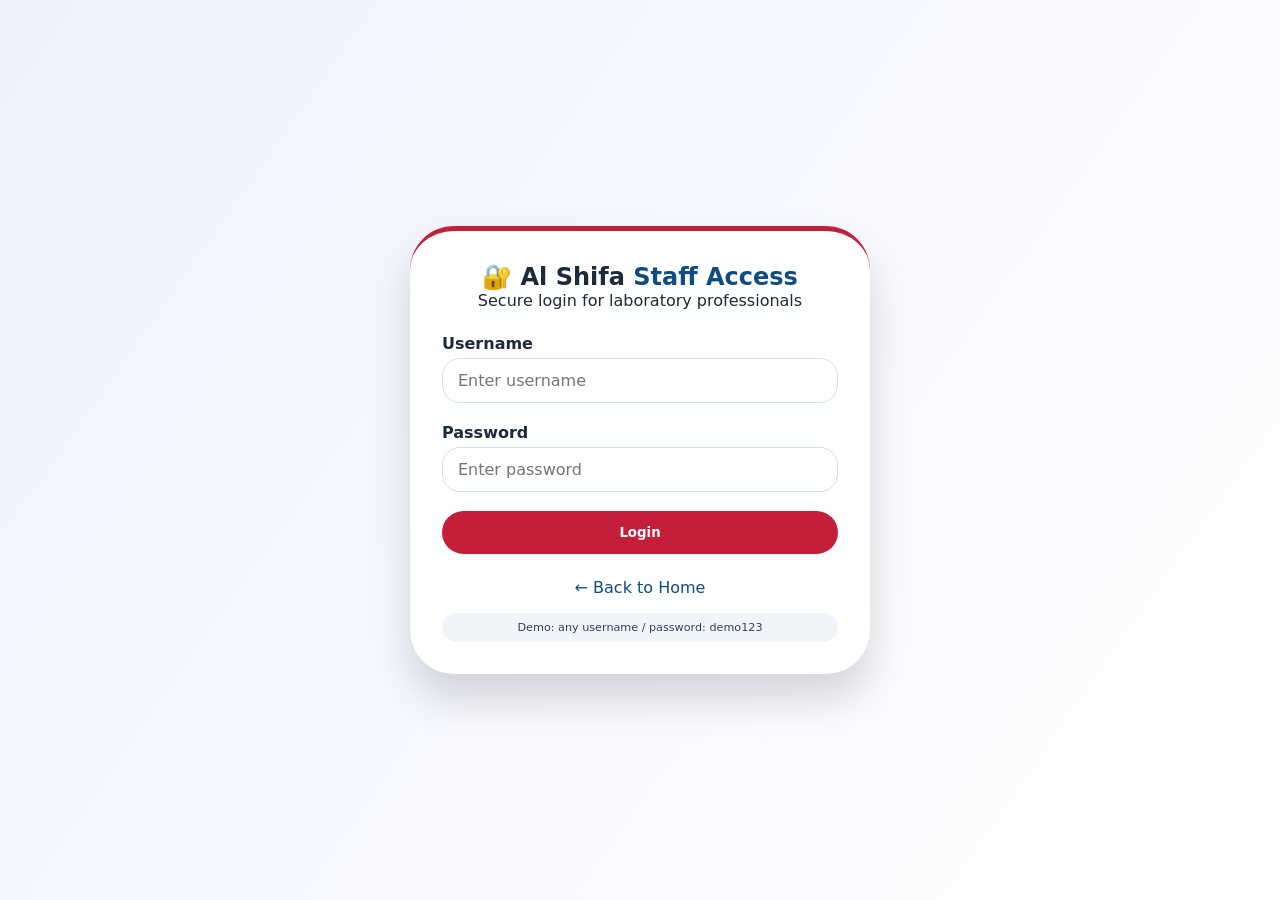
<file: login.html>
<!DOCTYPE html>
<html lang="en">
<head>
    <meta charset="UTF-8">
    <meta name="viewport" content="width=device-width, initial-scale=1.0">
    <title>Al Shifa - Staff Login</title>
    <link rel="stylesheet" href="style.css">
</head>
<body class="login-body">
    <div class="login-wrapper">
        <div class="login-card">
            <div class="login-header">
                <h2>🔐 Al Shifa <span class="blue-accent">Staff Access</span></h2>
                <p>Secure login for laboratory professionals</p>
            </div>
            <form id="staffLoginForm">
                <div class="form-group">
                    <label>Username</label>
                    <input type="text" id="loginUsername" placeholder="Enter username" required>
                </div>
                <div class="form-group">
                    <label>Password</label>
                    <input type="password" id="loginPassword" placeholder="Enter password" required>
                </div>
                <button type="submit" class="submit-btn full-width">Login</button>
                <div id="loginMessage" class="status-message"></div>
            </form>
            <p class="back-link"><a href="index.html">← Back to Home</a></p>
            <div class="demo-note">Demo: any username / password: demo123</div>
        </div>
    </div>
    <script src="script.js"></script>
</body>
</html>
</file>
<file: style.css>
* {
    margin: 0;
    padding: 0;
    box-sizing: border-box;
    font-family: 'Inter', system-ui, -apple-system, 'Segoe UI', Roboto, sans-serif;
}

body {
    background-color: #ffffff;
    color: #1e293b;
    transition: all 0.3s ease;
}

/* ========== DARK MODE - FULLY WORKING ========== */
body.dark-mode {
    background-color: #000000 !important;
    color: #e5e5e5 !important;
}

body.dark-mode .premium-header {
    background-color: #0a0a0a !important;
    border-bottom-color: #333333 !important;
}

body.dark-mode .slide-container,
body.dark-mode .form-container,
body.dark-mode .map-card,
body.dark-mode .login-card {
    background-color: #0a0a0a !important;
    border: 1px solid #333333 !important;
}

body.dark-mode .test-card {
    background-color: #111111 !important;
    border-color: #333333 !important;
}

body.dark-mode .hero-slide-section {
    background: #000000 !important;
}

body.dark-mode .gallery-section,
body.dark-mode .tests-pricing-section,
body.dark-mode .registration-section {
    background-color: #000000 !important;
}

body.dark-mode .premium-footer {
    background-color: #050505 !important;
    color: #9ca3af !important;
}

body.dark-mode input,
body.dark-mode textarea,
body.dark-mode select {
    background-color: #1a1a1a !important;
    border-color: #444444 !important;
    color: #e5e5e5 !important;
}

body.dark-mode input::placeholder,
body.dark-mode textarea::placeholder {
    color: #888888 !important;
}

body.dark-mode .tagline,
body.dark-mode .info-note,
body.dark-mode .map-address {
    color: #9ca3af !important;
}

body.dark-mode .test-card h4 {
    color: #60a5fa !important;
}

body.dark-mode .price-tag {
    color: #f87171 !important;
}

body.dark-mode label {
    color: #cbd5e1 !important;
}

body.dark-mode .lab-name {
    background: linear-gradient(135deg, #60a5fa 30%, #f87171 80%);
    background-clip: text;
    -webkit-background-clip: text;
    color: transparent;
}

body.dark-mode .nav-links a {
    color: #60a5fa !important;
}

body.dark-mode .nav-links a:hover {
    color: #f87171 !important;
}

body.dark-mode .dark-mode-btn {
    background: #60a5fa !important;
    color: #000000 !important;
}

body.dark-mode .dark-mode-btn:hover {
    background: #3b82f6 !important;
}

body.dark-mode .cta-button {
    background: #60a5fa !important;
}

body.dark-mode .cta-button:hover {
    background: #3b82f6 !important;
}

body.dark-mode .submit-btn {
    background: #f87171 !important;
}

body.dark-mode .submit-btn:hover {
    background: #ef4444 !important;
}

body.dark-mode .map-direction-btn {
    background: #60a5fa !important;
}

body.dark-mode .map-satellite-btn {
    background: #f87171 !important;
}

body.dark-mode .demo-note {
    background-color: #1a1a1a !important;
    color: #9ca3af !important;
}

body.dark-mode .equipment-popup {
    background: linear-gradient(135deg, #1e3a8a, #0f4c81) !important;
}

body.dark-mode .hover-popup-content-textonly {
    background: #1e3a8a !important;
}

/* Header */
.premium-header {
    display: flex;
    justify-content: space-between;
    align-items: center;
    padding: 1.2rem 5%;
    background: #ffffff;
    box-shadow: 0 10px 25px -5px rgba(0, 0, 0, 0.05);
    border-bottom: 2px solid rgba(15, 76, 129, 0.1);
    position: sticky;
    top: 0;
    z-index: 1000;
    flex-wrap: wrap;
}

.lab-name {
    font-size: 1.8rem;
    font-weight: 700;
    background: linear-gradient(135deg, #0f4c81 30%, #c41e3a 80%);
    background-clip: text;
    -webkit-background-clip: text;
    color: transparent;
}

.tagline {
    font-size: 0.85rem;
    color: #475569;
}

.nav-links {
    display: flex;
    align-items: center;
    gap: 1.5rem;
    flex-wrap: wrap;
}

.nav-links a {
    text-decoration: none;
    font-weight: 600;
    color: #0f4c81;
    transition: all 0.2s;
}

.nav-links a:hover {
    color: #c41e3a;
}

.dark-mode-btn {
    background: #0f4c81;
    border: none;
    padding: 8px 20px;
    border-radius: 40px;
    color: white;
    font-weight: 600;
    cursor: pointer;
    transition: all 0.2s;
}

.dark-mode-btn:hover {
    background: #1e3a8a;
    transform: scale(1.02);
}

/* Hero */
.hero-slide-section {
    padding: 3rem 5%;
    background: linear-gradient(120deg, #f0f9ff 0%, #ffffff 100%);
}

.slide-container {
    display: flex;
    align-items: center;
    gap: 3rem;
    flex-wrap: wrap;
    background: white;
    border-radius: 32px;
    padding: 2rem;
    box-shadow: 0 20px 35px -12px rgba(0, 0, 0, 0.1);
    animation: slideIn 0.8s ease-out;
}

@keyframes slideIn {
    from { opacity: 0; transform: translateX(-50px); }
    to { opacity: 1; transform: translateX(0); }
}

.slide-text {
    flex: 1;
}

.slide-text h2 {
    font-size: 2.2rem;
    margin-bottom: 1rem;
}

.accent-red {
    color: #c41e3a;
    border-left: 4px solid #c41e3a;
    padding-left: 12px;
}

.cta-button {
    background: #0f4c81;
    border: none;
    padding: 12px 28px;
    color: white;
    font-weight: 600;
    border-radius: 40px;
    margin-top: 1.5rem;
    cursor: pointer;
    transition: all 0.2s;
}

.cta-button:hover {
    background: #1e3a8a;
    transform: scale(1.02);
}

.slide-image img {
    width: 100%;
    max-width: 500px;
    border-radius: 28px;
    height: 300px;
    object-fit: cover;
}

/* Gallery */
.gallery-section {
    padding: 3rem 5%;
    background: #fefefe;
}

.section-title {
    text-align: center;
    font-size: 2rem;
    margin-bottom: 2rem;
}

.blue-accent { color: #0f4c81; font-weight: 700; }
.red-accent { color: #c41e3a; }

.gallery-grid {
    display: grid;
    grid-template-columns: repeat(auto-fit, minmax(320px, 1fr));
    gap: 2rem;
}

.gallery-card {
    position: relative;
    overflow: hidden;
    border-radius: 24px;
    transition: all 0.3s ease;
    box-shadow: 0 10px 20px rgba(0, 0, 0, 0.1);
    cursor: pointer;
    background: #fff;
}

.gallery-card img {
    width: 100%;
    height: 260px;
    object-fit: cover;
    transition: transform 0.3s ease;
    display: block;
}

.gallery-card:hover {
    transform: translateY(-5px);
    box-shadow: 0 20px 30px rgba(0, 0, 0, 0.15);
}

.gallery-card:hover img {
    transform: scale(1.05);
}

.equipment-popup {
    position: absolute;
    bottom: 0;
    left: 0;
    right: 0;
    background: linear-gradient(135deg, #0f4c81, #1e3a8a);
    color: white;
    padding: 0.8rem;
    transform: translateY(100%);
    transition: transform 0.3s ease;
    font-size: 0.85rem;
    line-height: 1.4;
    z-index: 10;
    display: flex;
    gap: 10px;
    align-items: center;
}

.equipment-popup .popup-img {
    width: 70px;
    height: 50px;
    object-fit: cover;
    border-radius: 12px;
    border: 2px solid white;
}

.equipment-popup .popup-text {
    flex: 1;
}

.gallery-card:hover .equipment-popup {
    transform: translateY(0);
}

.info-note {
    text-align: center;
    margin-top: 2rem;
    font-size: 0.85rem;
    color: #4b5563;
}

/* Tests Section - TEXT ONLY POPUPS */
.tests-pricing-section {
    padding: 3rem 5%;
    background: #fcfdff;
}

.tests-grid {
    display: grid;
    grid-template-columns: repeat(auto-fill, minmax(320px, 1fr));
    gap: 2rem;
    margin-top: 2rem;
}

.test-card {
    background: #ffffff;
    border-radius: 28px;
    padding: 1.5rem;
    box-shadow: 0 6px 14px rgba(0, 0, 0, 0.05);
    border: 1px solid rgba(15, 76, 129, 0.1);
    position: relative;
    transition: all 0.2s;
}

.test-card:hover {
    transform: translateY(-3px);
}

.test-card h4 {
    font-size: 1.3rem;
    color: #1e3a8a;
}

.price-tag {
    font-size: 1.5rem;
    font-weight: 800;
    color: #c41e3a;
    margin: 0.5rem 0;
}

/* TEXT ONLY POPUP - NO IMAGES */
.hover-popup-content-textonly {
    position: absolute;
    bottom: 100%;
    left: 0;
    right: 0;
    background: #0f4c81;
    color: white;
    padding: 1rem;
    border-radius: 20px;
    font-size: 0.85rem;
    opacity: 0;
    visibility: hidden;
    transition: all 0.25s ease;
    z-index: 100;
    width: 280px;
    pointer-events: none;
    margin-bottom: 10px;
    line-height: 1.5;
}

.test-card:hover .hover-popup-content-textonly {
    opacity: 1;
    visibility: visible;
    transform: translateY(-5px);
}

.pop-detail {
    display: inline-block;
    margin-top: 8px;
    border-top: 1px solid rgba(255, 255, 255, 0.3);
    padding-top: 6px;
    font-size: 0.75rem;
}

/* Registration & Map */
.registration-section {
    padding: 3rem 5%;
    background: linear-gradient(145deg, #fff 0%, #f5f9ff 100%);
}

.split-container {
    display: flex;
    gap: 2rem;
    flex-wrap: wrap;
}

.form-container {
    flex: 1;
    min-width: 300px;
    background: white;
    padding: 2rem;
    border-radius: 36px;
    box-shadow: 0 20px 35px -12px rgba(0, 0, 0, 0.1);
}

.map-container {
    flex: 1;
    min-width: 300px;
}

.map-card {
    background: white;
    padding: 1.5rem;
    border-radius: 36px;
    box-shadow: 0 20px 35px -12px rgba(0, 0, 0, 0.1);
    height: 100%;
}

.map-card h4 {
    color: #0f4c81;
    margin-bottom: 0.5rem;
}

.map-address {
    color: #475569;
    margin-bottom: 1rem;
    font-size: 0.9rem;
}

.google-map iframe {
    width: 100%;
    height: 350px;
    border-radius: 20px;
}

.map-buttons {
    display: flex;
    gap: 1rem;
    margin-top: 1rem;
    flex-wrap: wrap;
}

.map-direction-btn,
.map-satellite-btn {
    flex: 1;
    padding: 10px 16px;
    border-radius: 40px;
    text-decoration: none;
    text-align: center;
    font-weight: 600;
    font-size: 0.85rem;
    transition: all 0.2s;
}

.map-direction-btn {
    background: #0f4c81;
    color: white;
}

.map-satellite-btn {
    background: #c41e3a;
    color: white;
}

.map-direction-btn:hover,
.map-satellite-btn:hover {
    transform: scale(1.02);
    opacity: 0.9;
}

/* Form */
.form-group {
    margin-bottom: 1.2rem;
}

label {
    font-weight: 600;
    display: block;
    margin-bottom: 5px;
    color: #1e293b;
}

input, textarea, select {
    width: 100%;
    padding: 12px 15px;
    border-radius: 18px;
    border: 1px solid #cfdfed;
    background: white;
    font-size: 1rem;
}

input:focus, textarea:focus, select:focus {
    outline: none;
    border-color: #0f4c81;
    box-shadow: 0 0 0 3px rgba(15, 76, 129, 0.1);
}

.submit-btn {
    background: #c41e3a;
    color: white;
    border: none;
    padding: 14px 20px;
    font-weight: bold;
    border-radius: 40px;
    cursor: pointer;
    width: 100%;
    transition: all 0.2s;
}

.submit-btn:hover {
    background: #a51c34;
    transform: scale(0.98);
}

.status-message {
    margin-top: 1rem;
    text-align: center;
    font-weight: 500;
}

/* Footer */
.premium-footer {
    background: #0f172a;
    color: #cbd5e1;
    text-align: center;
    padding: 2rem;
    font-size: 0.85rem;
}

/* Login */
.login-body {
    background: linear-gradient(125deg, #eef2ff 0%, #ffffff 100%);
    min-height: 100vh;
    display: flex;
    justify-content: center;
    align-items: center;
}

body.dark-mode.login-body {
    background: #000000 !important;
}

.login-wrapper {
    width: 100%;
    max-width: 460px;
    margin: 2rem;
    animation: popIn 0.5s ease-out;
}

@keyframes popIn {
    from { opacity: 0; transform: scale(0.9); }
    to { opacity: 1; transform: scale(1); }
}

.login-card {
    background: white;
    padding: 2rem;
    border-radius: 44px;
    box-shadow: 0 25px 40px rgba(0, 0, 0, 0.15);
    border-top: 5px solid #c41e3a;
}

.login-header {
    text-align: center;
    margin-bottom: 1.5rem;
}

.full-width {
    width: 100%;
}

.back-link {
    margin-top: 1.5rem;
    text-align: center;
}

.back-link a {
    color: #0f4c81;
    text-decoration: none;
}

.demo-note {
    font-size: 0.7rem;
    background: #f1f5f9;
    text-align: center;
    padding: 8px;
    border-radius: 60px;
    margin-top: 1rem;
    color: #334155;
}

@media (max-width: 768px) {
    .slide-container { flex-direction: column; text-align: center; }
    .premium-header { flex-direction: column; gap: 12px; }
    .split-container { flex-direction: column; }
    .test-card .hover-popup-content-textonly { width: 220px; left: -10px; }
    .section-title { font-size: 1.5rem; }
}
</file>
